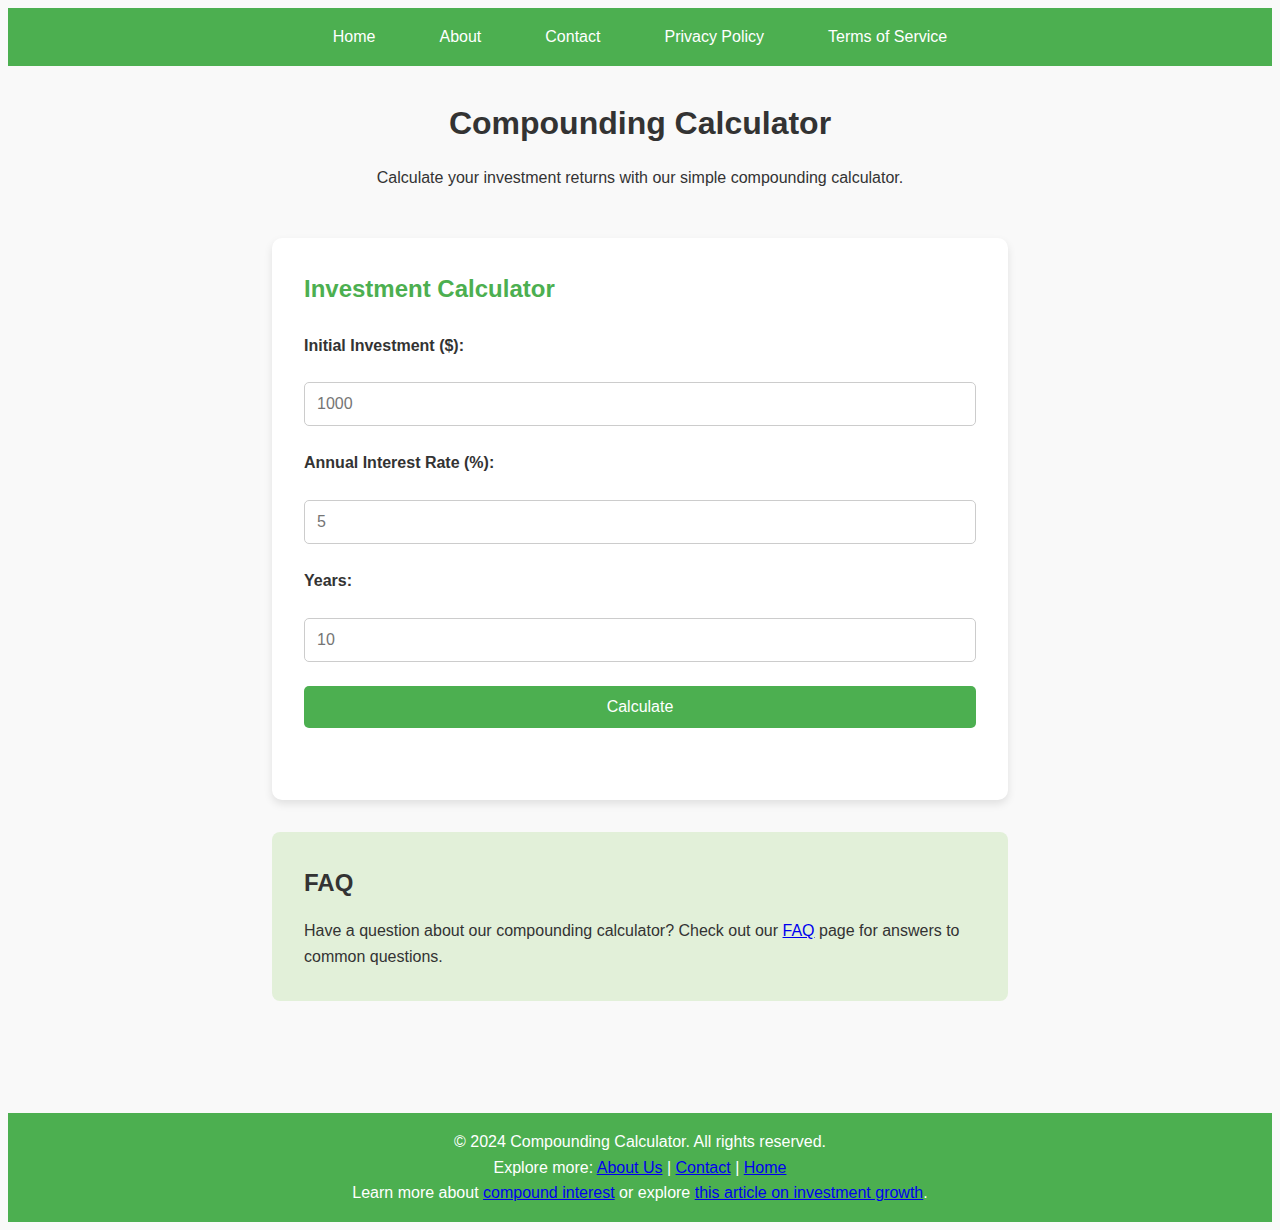
<file: index.html>
<!DOCTYPE html>
<html lang="en">
  <head>
    <meta charset="UTF-8" />
    <meta name="viewport" content="width=device-width, initial-scale=1.0" />
    <meta
      name="description"
      content="Compounding Calculator - Calculate your investment returns with ease."
    />
    <meta
      name="keywords"
      content="compounding calculator, investment calculator, interest, returns"
    />
    <meta property="og:title" content="Compounding Calculator" />
    <meta
      property="og:description"
      content="Calculate your investment returns with our easy-to-use compounding calculator."
    />
    <meta property="og:image" content="placeholder-image.jpg" />
    <meta property="og:type" content="website" />
    <meta property="og:site_name" content="Compounding Calculator" />
    <meta property="og:locale" content="en_US" />
    <meta property="og:url" content="http://compoundcalc.com/" />
    <meta name="monetag" content="749550bbc5c5ce37a8600530f6ce06bb" />
    <link rel="canonical" href="http://compoundcalc.com/" />
    <link rel="stylesheet" href="css/style.css" />
    <title>Compounding Calculator - Calculate Your Investment</title>
    <script type="application/ld+json">
      {
        "@context": "https://schema.org",
        "@type": "WebSite",
        "name": "Compounding Calculator",
        "url": "http://compoundcalc.com/",
        "description": "An easy-to-use compounding calculator to calculate your investment returns.",
        "author": {
          "@type": "Person",
          "name": "Lavkush Maurya"
        },
        "publisher": {
          "@type": "Organization",
          "name": "webtechlavv"
        }
      }
    </script>
    <script>
      function calculateCompounding() {
        let principal = parseFloat(document.getElementById("principal").value);
        let rate = parseFloat(document.getElementById("rate").value) / 100;
        let years = parseFloat(document.getElementById("years").value);
        let result = principal * Math.pow(1 + rate, years);
        document.getElementById("result").innerText =
          "Future Value: $" + result.toFixed(2);
      }
    </script>
  </head>
  <script
    src="https://alwingulla.com/88/tag.min.js"
    data-zone="100946"
    async
    data-cfasync="false"
  ></script>
  <body>
    <header>
      <nav>
        <ul>
          <li><a href="index.html">Home</a></li>
          <li><a href="about.html">About</a></li>
          <li><a href="contact.html">Contact</a></li>
          <li><a href="privacy-policy.html">Privacy Policy</a></li>
          <li><a href="terms-of-service.html">Terms of Service</a></li>
        </ul>
      </nav>
    </header>

    <main>
      <section class="hero">
        <h1>Compounding Calculator</h1>
        <p>
          Calculate your investment returns with our simple compounding
          calculator.
        </p>
      </section>

      <section class="calculator">
        <h2>Investment Calculator</h2>
        <form id="calculator-form">
          <label for="principal">Initial Investment ($):</label>
          <input type="number" id="principal" placeholder="1000" />
          <label for="rate">Annual Interest Rate (%):</label>
          <input type="number" id="rate" placeholder="5" />
          <label for="years">Years:</label>
          <input type="number" id="years" placeholder="10" />
          <button type="button" onclick="calculateCompounding()">
            Calculate
          </button>
          <p id="result"></p>
        </form>
      </section>
      <section class="faq-section">
        <h2>FAQ</h2>
        <p>
          Have a question about our compounding calculator? Check out our
          <a href="faq.html">FAQ</a> page for answers to common questions.
        </p>
      </section>
    </main>

    <footer>
      <p>&copy; 2024 Compounding Calculator. All rights reserved.</p>
      <p>
        Explore more: <a href="about.html">About Us</a> |
        <a href="contact.html">Contact</a> | <a href="index.html">Home</a>
      </p>
      <p>
        Learn more about
        <a
          href="https://www.investopedia.com/terms/c/compoundinterest.asp"
          target="_blank"
          rel="noopener"
          >compound interest</a
        >
        or explore
        <a
          href="https://www.nerdwallet.com/blog/investing/compound-interest/"
          target="_blank"
          rel="noopener"
          >this article on investment growth</a
        >.
      </p>
    </footer>
  </body>
</html>
</file>
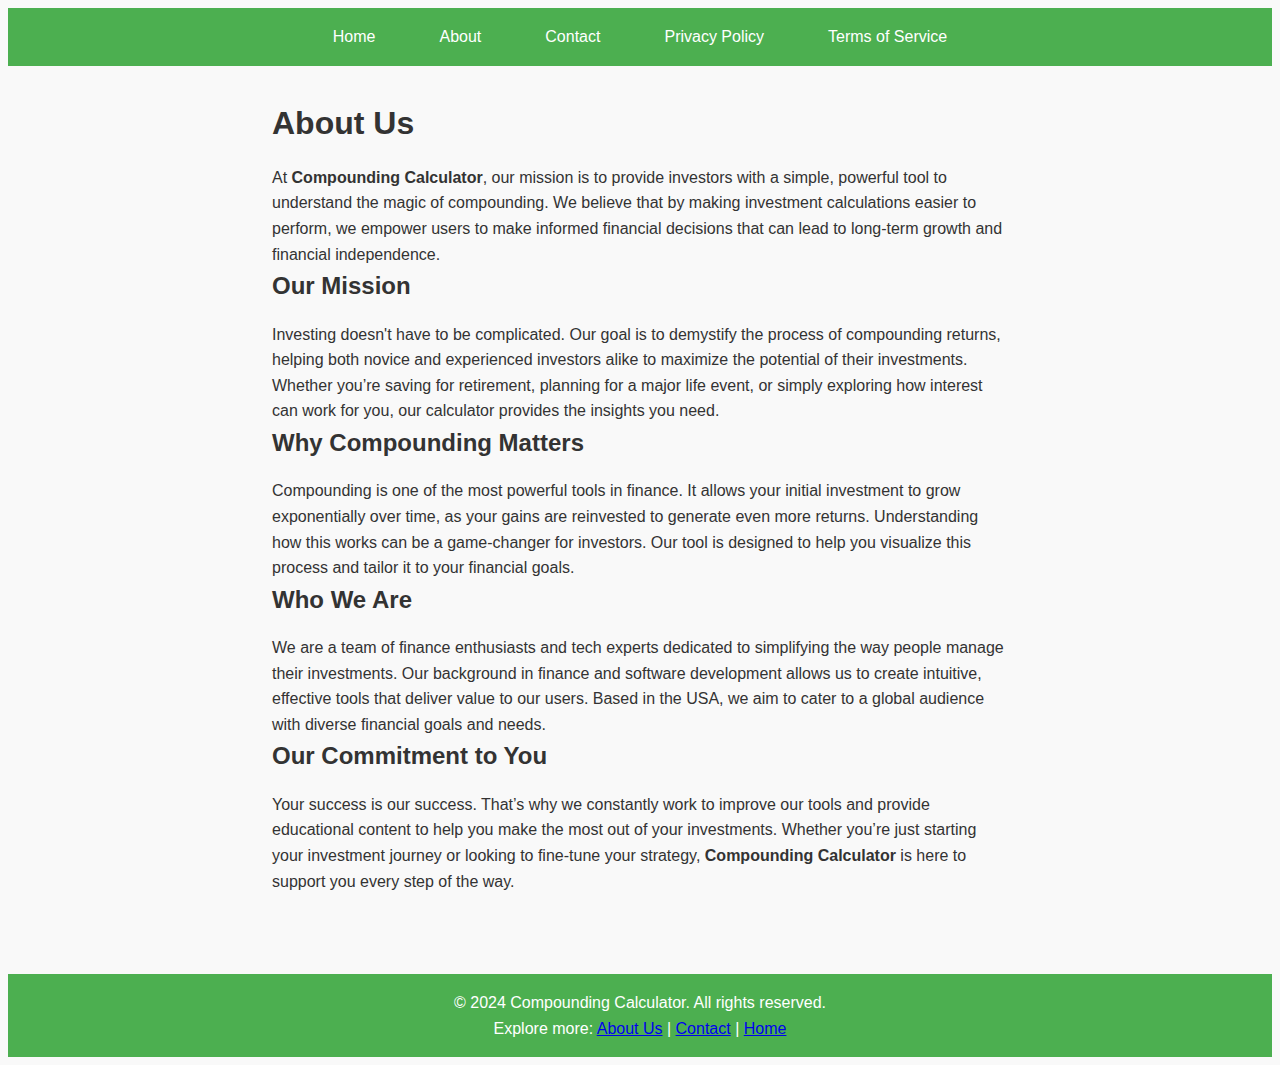
<file: about.html>
<!DOCTYPE html>
<html lang="en">
  <head>
    <meta charset="UTF-8" />
    <meta name="viewport" content="width=device-width, initial-scale=1.0" />
    <meta
      name="description"
      content="Discover how our compounding calculator empowers investors to make informed financial decisions."
    />
    <meta
      name="keywords"
      content="about compounding calculator, investment tools, financial calculator, investment returns"
    />
    <meta property="og:title" content="About Us - Compounding Calculator" />
    <meta
      property="og:description"
      content="Learn more about our mission to provide simple, effective tools for managing your investments and achieving financial growth."
    />
    <link rel="stylesheet" href="css/style.css" />
    <link rel="canonical" href="http://2024compound-calc.vercel.app/" />
    <title>About Us - Compounding Calculator</title>
  </head>
  <body>
    <header>
      <nav>
        <ul>
          <li><a href="/">Home</a></li>
          <li><a href="about.html">About</a></li>
          <li><a href="contact.html">Contact</a></li>
          <li><a href="privacy-policy.html">Privacy Policy</a></li>
          <li><a href="terms-of-service.html">Terms of Service</a></li>
        </ul>
      </nav>
    </header>

    <main>
      <section class="about-section">
        <h1>About Us</h1>
        <p>
          At <strong>Compounding Calculator</strong>, our mission is to provide
          investors with a simple, powerful tool to understand the magic of
          compounding. We believe that by making investment calculations easier
          to perform, we empower users to make informed financial decisions that
          can lead to long-term growth and financial independence.
        </p>

        <h2>Our Mission</h2>
        <p>
          Investing doesn't have to be complicated. Our goal is to demystify the
          process of compounding returns, helping both novice and experienced
          investors alike to maximize the potential of their investments.
          Whether you’re saving for retirement, planning for a major life event,
          or simply exploring how interest can work for you, our calculator
          provides the insights you need.
        </p>

        <h2>Why Compounding Matters</h2>
        <p>
          Compounding is one of the most powerful tools in finance. It allows
          your initial investment to grow exponentially over time, as your gains
          are reinvested to generate even more returns. Understanding how this
          works can be a game-changer for investors. Our tool is designed to
          help you visualize this process and tailor it to your financial goals.
        </p>

        <h2>Who We Are</h2>
        <p>
          We are a team of finance enthusiasts and tech experts dedicated to
          simplifying the way people manage their investments. Our background in
          finance and software development allows us to create intuitive,
          effective tools that deliver value to our users. Based in the USA, we
          aim to cater to a global audience with diverse financial goals and
          needs.
        </p>

        <h2>Our Commitment to You</h2>
        <p>
          Your success is our success. That’s why we constantly work to improve
          our tools and provide educational content to help you make the most
          out of your investments. Whether you’re just starting your investment
          journey or looking to fine-tune your strategy,
          <strong>Compounding Calculator</strong> is here to support you every
          step of the way.
        </p>
      </section>
    </main>

    <footer>
      <p>&copy; 2024 Compounding Calculator. All rights reserved.</p>
      <p>
        Explore more: <a href="about.html">About Us</a> |
        <a href="contact.html">Contact</a> | <a href="index.html">Home</a>
      </p>
    </footer>
  </body>
</html>
</file>
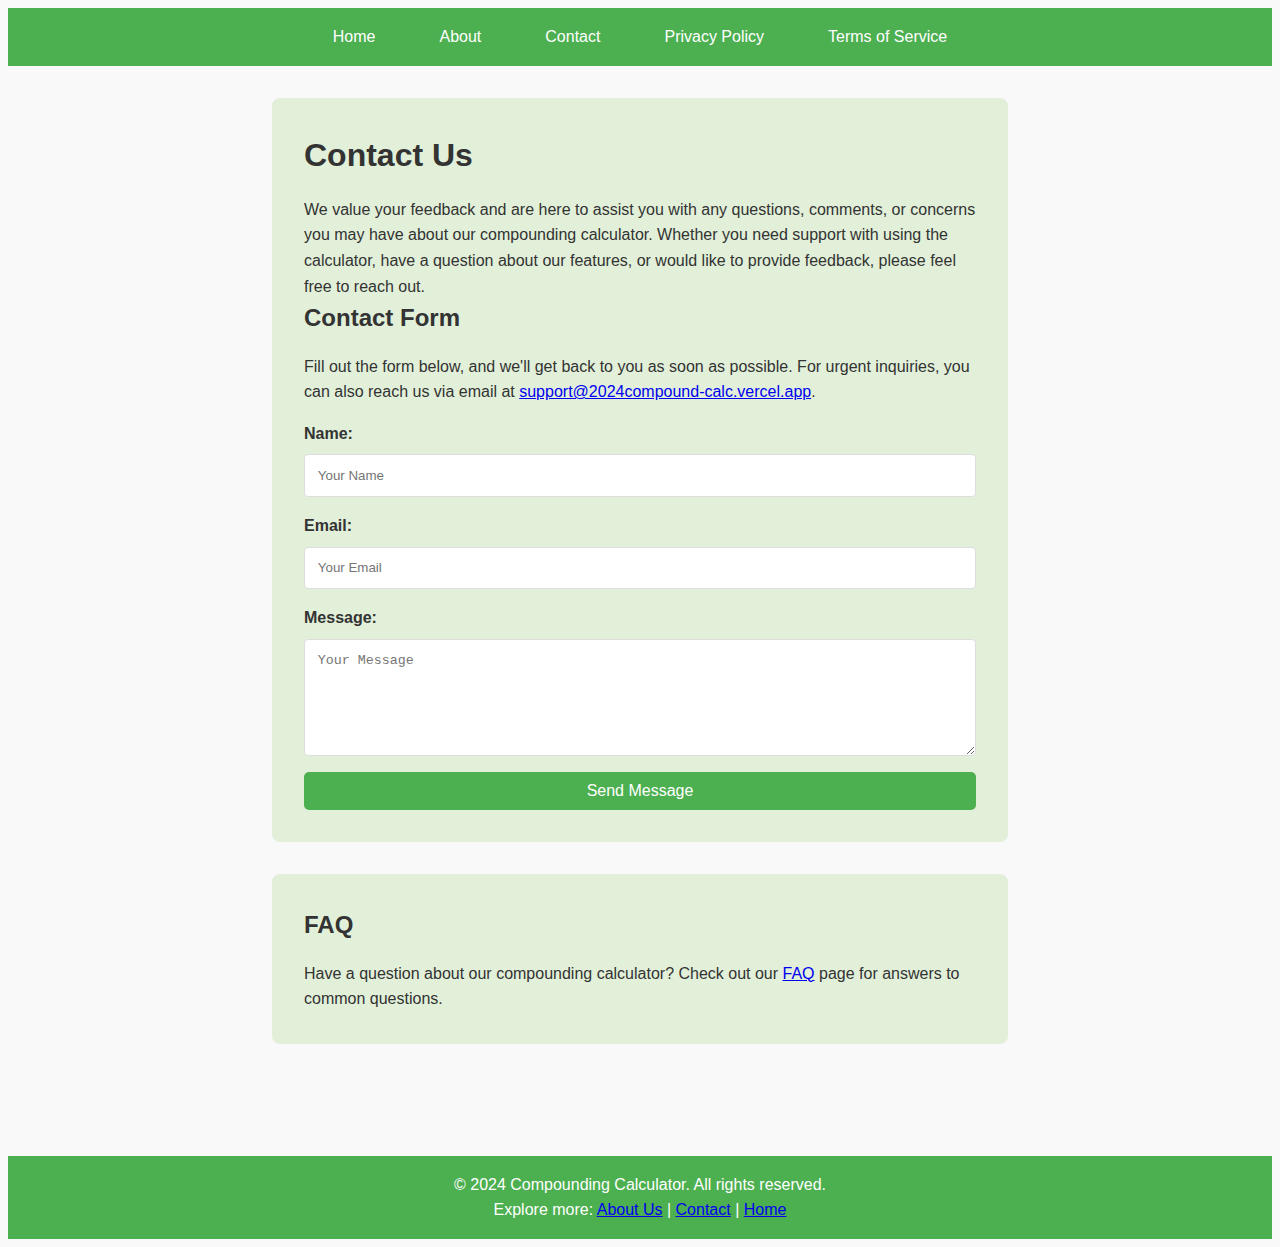
<file: contact.html>
<!DOCTYPE html>
<html lang="en">
  <head>
    <meta charset="UTF-8" />
    <meta name="viewport" content="width=device-width, initial-scale=1.0" />
    <meta
      name="description"
      content="Contact us for support or inquiries about our compounding calculator. We are here to assist you."
    />
    <meta
      name="keywords"
      content="contact, support, compounding calculator, inquiries"
    />
    <meta property="og:title" content="Contact Us - Compounding Calculator" />
    <meta
      property="og:description"
      content="Get in touch with us for support or inquiries about our compounding calculator. We are here to help you."
    />
    <link rel="stylesheet" href="css/style.css" />
    <link rel="canonical" href="http://2024compound-calc.vercel.app/" />
    <title>Contact Us - Compounding Calculator</title>
  </head>
  <body>
    <header>
      <nav>
        <ul>
          <li><a href="/">Home</a></li>
          <li><a href="about.html">About</a></li>
          <li><a href="contact.html">Contact</a></li>
          <li><a href="privacy-policy.html">Privacy Policy</a></li>
          <li><a href="terms-of-service.html">Terms of Service</a></li>
        </ul>
      </nav>
    </header>

    <main>
      <section class="contact-section">
        <h1>Contact Us</h1>
        <p>
          We value your feedback and are here to assist you with any questions,
          comments, or concerns you may have about our compounding calculator.
          Whether you need support with using the calculator, have a question
          about our features, or would like to provide feedback, please feel
          free to reach out.
        </p>

        <h2>Contact Form</h2>
        <p>
          Fill out the form below, and we'll get back to you as soon as
          possible. For urgent inquiries, you can also reach us via email at
          <a href="mailto:support@2024compound-calc.vercel.app"
            >support@2024compound-calc.vercel.app</a
          >.
        </p>

        <form
          action="https://formspree.io/f/movalnly"
          method="POST"
          class="contact-form"
        >
          <label for="name">Name:</label>
          <input
            type="text"
            id="name"
            name="name"
            placeholder="Your Name"
            required
          />

          <label for="email">Email:</label>
          <input
            type="email"
            id="email"
            name="email"
            placeholder="Your Email"
            required
          />

          <label for="message">Message:</label>
          <textarea
            id="message"
            name="message"
            rows="6"
            placeholder="Your Message"
            required
          ></textarea>

          <button type="submit">Send Message</button>
        </form>
      </section>

      <section class="faq-section">
        <h2>FAQ</h2>
        <p>
          Have a question about our compounding calculator? Check out our
          <a href="faq.html">FAQ</a> page for answers to common questions.
        </p>
      </section>
    </main>

    <footer>
      <p>&copy; 2024 Compounding Calculator. All rights reserved.</p>
      <p>
        Explore more: <a href="about.html">About Us</a> |
        <a href="contact.html">Contact</a> | <a href="index.html">Home</a>
      </p>
    </footer>
  </body>
</html>
</file>
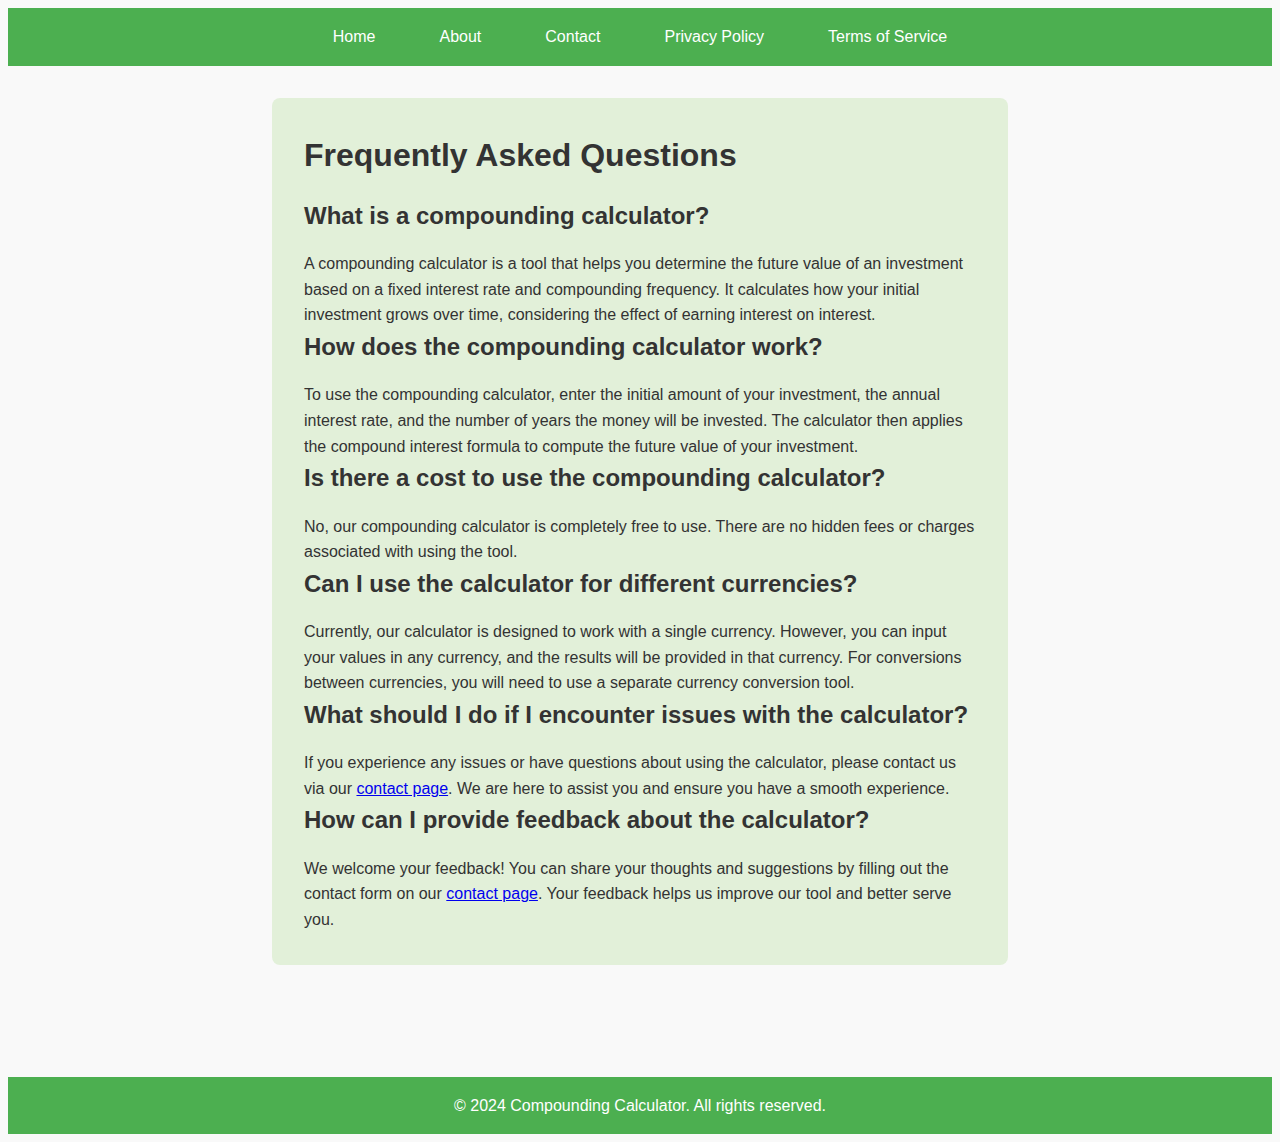
<file: faq.html>
<!DOCTYPE html>
<html lang="en">
<head>
    <meta charset="UTF-8">
    <meta name="viewport" content="width=device-width, initial-scale=1.0">
    <meta name="description" content="Frequently asked questions about our compounding calculator. Find answers to common queries and learn more about how it works.">
    <meta name="keywords" content="FAQ, compounding calculator, frequently asked questions">
    <meta property="og:title" content="FAQ - Compounding Calculator">
    <meta property="og:description" content="Find answers to frequently asked questions about our compounding calculator.">
    <link rel="stylesheet" href="css/style.css">
    <title>FAQ - Compounding Calculator</title>
</head>
<body>

    <header>
        <nav>
            <ul>
                <li><a href="index.html">Home</a></li>
                <li><a href="about.html">About</a></li>
                <li><a href="contact.html">Contact</a></li>
                <li><a href="privacy-policy.html">Privacy Policy</a></li>
                <li><a href="terms-of-service.html">Terms of Service</a></li>
            </ul>
        </nav>
    </header>

    <main>
        <section class="faq-section">
            <h1>Frequently Asked Questions</h1>

            <div class="faq-item">
                <h2>What is a compounding calculator?</h2>
                <p>A compounding calculator is a tool that helps you determine the future value of an investment based on a fixed interest rate and compounding frequency. It calculates how your initial investment grows over time, considering the effect of earning interest on interest.</p>
            </div>

            <div class="faq-item">
                <h2>How does the compounding calculator work?</h2>
                <p>To use the compounding calculator, enter the initial amount of your investment, the annual interest rate, and the number of years the money will be invested. The calculator then applies the compound interest formula to compute the future value of your investment.</p>
            </div>

            <div class="faq-item">
                <h2>Is there a cost to use the compounding calculator?</h2>
                <p>No, our compounding calculator is completely free to use. There are no hidden fees or charges associated with using the tool.</p>
            </div>

            <div class="faq-item">
                <h2>Can I use the calculator for different currencies?</h2>
                <p>Currently, our calculator is designed to work with a single currency. However, you can input your values in any currency, and the results will be provided in that currency. For conversions between currencies, you will need to use a separate currency conversion tool.</p>
            </div>

            <div class="faq-item">
                <h2>What should I do if I encounter issues with the calculator?</h2>
                <p>If you experience any issues or have questions about using the calculator, please contact us via our <a href="contact.html">contact page</a>. We are here to assist you and ensure you have a smooth experience.</p>
            </div>

            <div class="faq-item">
                <h2>How can I provide feedback about the calculator?</h2>
                <p>We welcome your feedback! You can share your thoughts and suggestions by filling out the contact form on our <a href="contact.html">contact page</a>. Your feedback helps us improve our tool and better serve you.</p>
            </div>

        </section>
    </main>

    <footer>
        <p>&copy; 2024 Compounding Calculator. All rights reserved.</p>
    </footer>

</body>
</html>
</file>
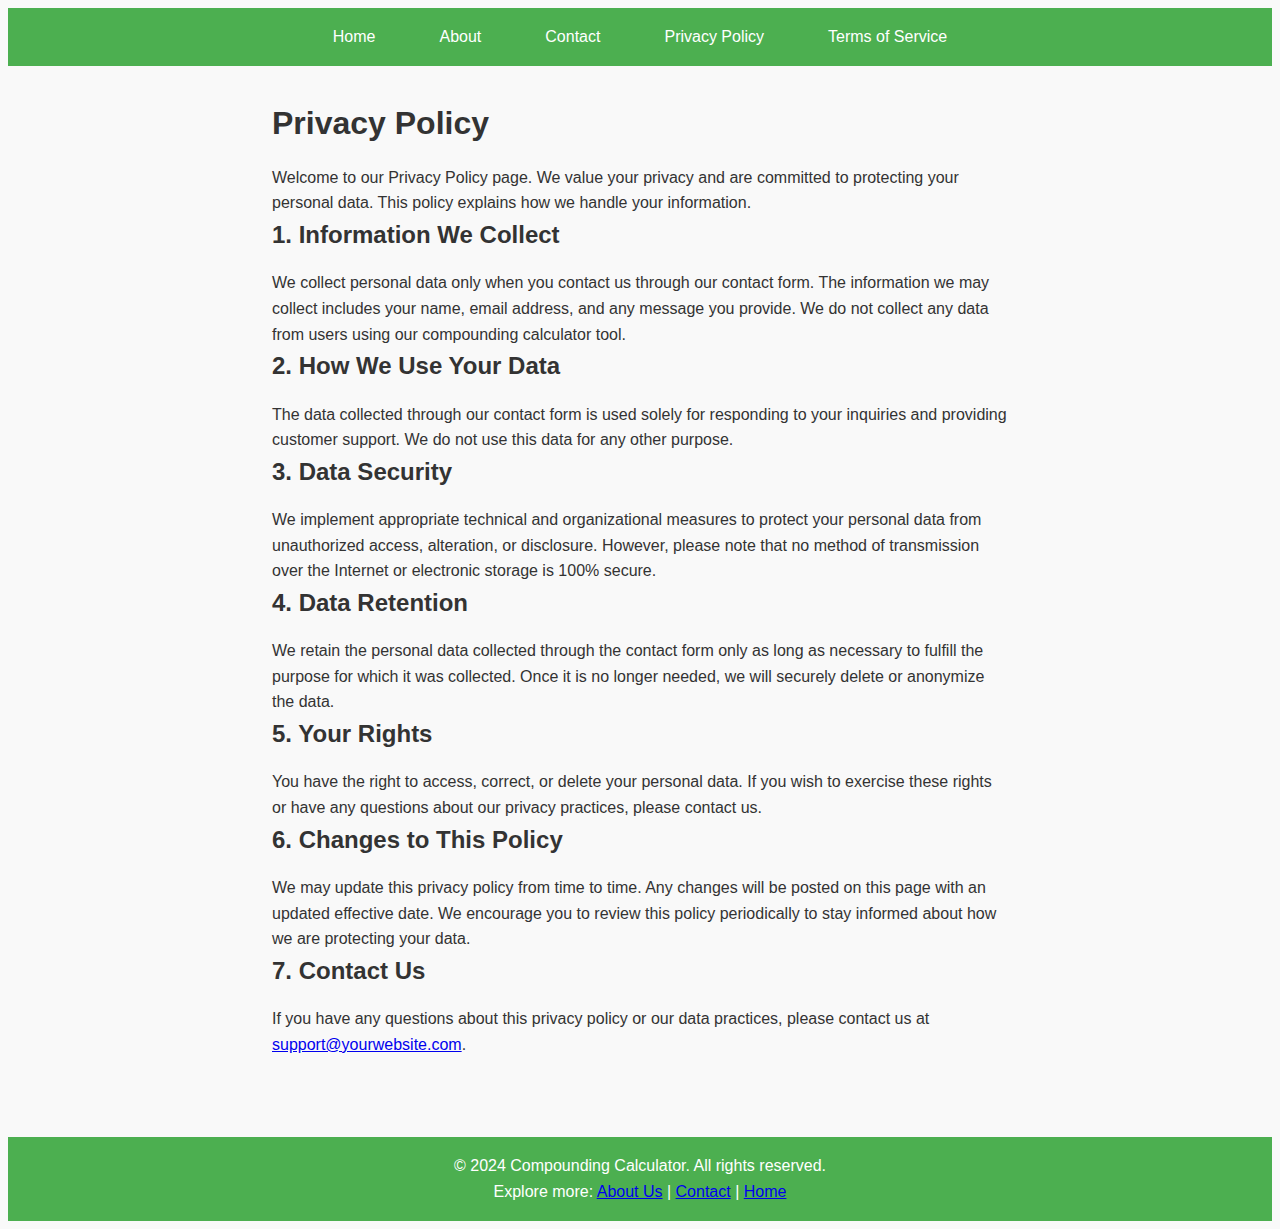
<file: privacy-policy.html>
<!DOCTYPE html>
<html lang="en">
<head>
    <meta charset="UTF-8">
    <meta name="viewport" content="width=device-width, initial-scale=1.0">
    <meta name="description" content="Read our privacy policy to understand how we handle your data.">
    <meta name="keywords" content="privacy policy, data security">
    <meta property="og:title" content="Privacy Policy - Compounding Calculator">
    <meta property="og:description" content="Learn about our privacy policy and how we protect your data.">
    <link rel="stylesheet" href="css/style.css">
    <link rel="canonical" href="http://compoundcalc.com/">
    <title>Privacy Policy - Compounding Calculator</title>
</head>
<body>

    <header>
        <nav>
            <ul>
                <li><a href="index.html">Home</a></li>
                <li><a href="about.html">About</a></li>
                <li><a href="contact.html">Contact</a></li>
                <li><a href="privacy-policy.html">Privacy Policy</a></li>
                <li><a href="terms-of-service.html">Terms of Service</a></li>
            </ul>
        </nav>
    </header>

    <main>
        <section>
            <h1>Privacy Policy</h1>
            <p>Welcome to our Privacy Policy page. We value your privacy and are committed to protecting your personal data. This policy explains how we handle your information.</p>
            
            <h2>1. Information We Collect</h2>
            <p>We collect personal data only when you contact us through our contact form. The information we may collect includes your name, email address, and any message you provide. We do not collect any data from users using our compounding calculator tool.</p>
            
            <h2>2. How We Use Your Data</h2>
            <p>The data collected through our contact form is used solely for responding to your inquiries and providing customer support. We do not use this data for any other purpose.</p>
            
            <h2>3. Data Security</h2>
            <p>We implement appropriate technical and organizational measures to protect your personal data from unauthorized access, alteration, or disclosure. However, please note that no method of transmission over the Internet or electronic storage is 100% secure.</p>
            
            <h2>4. Data Retention</h2>
            <p>We retain the personal data collected through the contact form only as long as necessary to fulfill the purpose for which it was collected. Once it is no longer needed, we will securely delete or anonymize the data.</p>
            
            <h2>5. Your Rights</h2>
            <p>You have the right to access, correct, or delete your personal data. If you wish to exercise these rights or have any questions about our privacy practices, please contact us.</p>
            
            <h2>6. Changes to This Policy</h2>
            <p>We may update this privacy policy from time to time. Any changes will be posted on this page with an updated effective date. We encourage you to review this policy periodically to stay informed about how we are protecting your data.</p>
            
            <h2>7. Contact Us</h2>
            <p>If you have any questions about this privacy policy or our data practices, please contact us at <a href="mailto:support@yourwebsite.com">support@yourwebsite.com</a>.</p>
        </section>
    </main>

    <footer>
        <p>&copy; 2024 Compounding Calculator. All rights reserved.</p>
        <p>Explore more: <a href="about.html">About Us</a> | <a href="contact.html">Contact</a> | <a href="index.html">Home</a></p>
    </footer>    

</body>
</html>
</file>
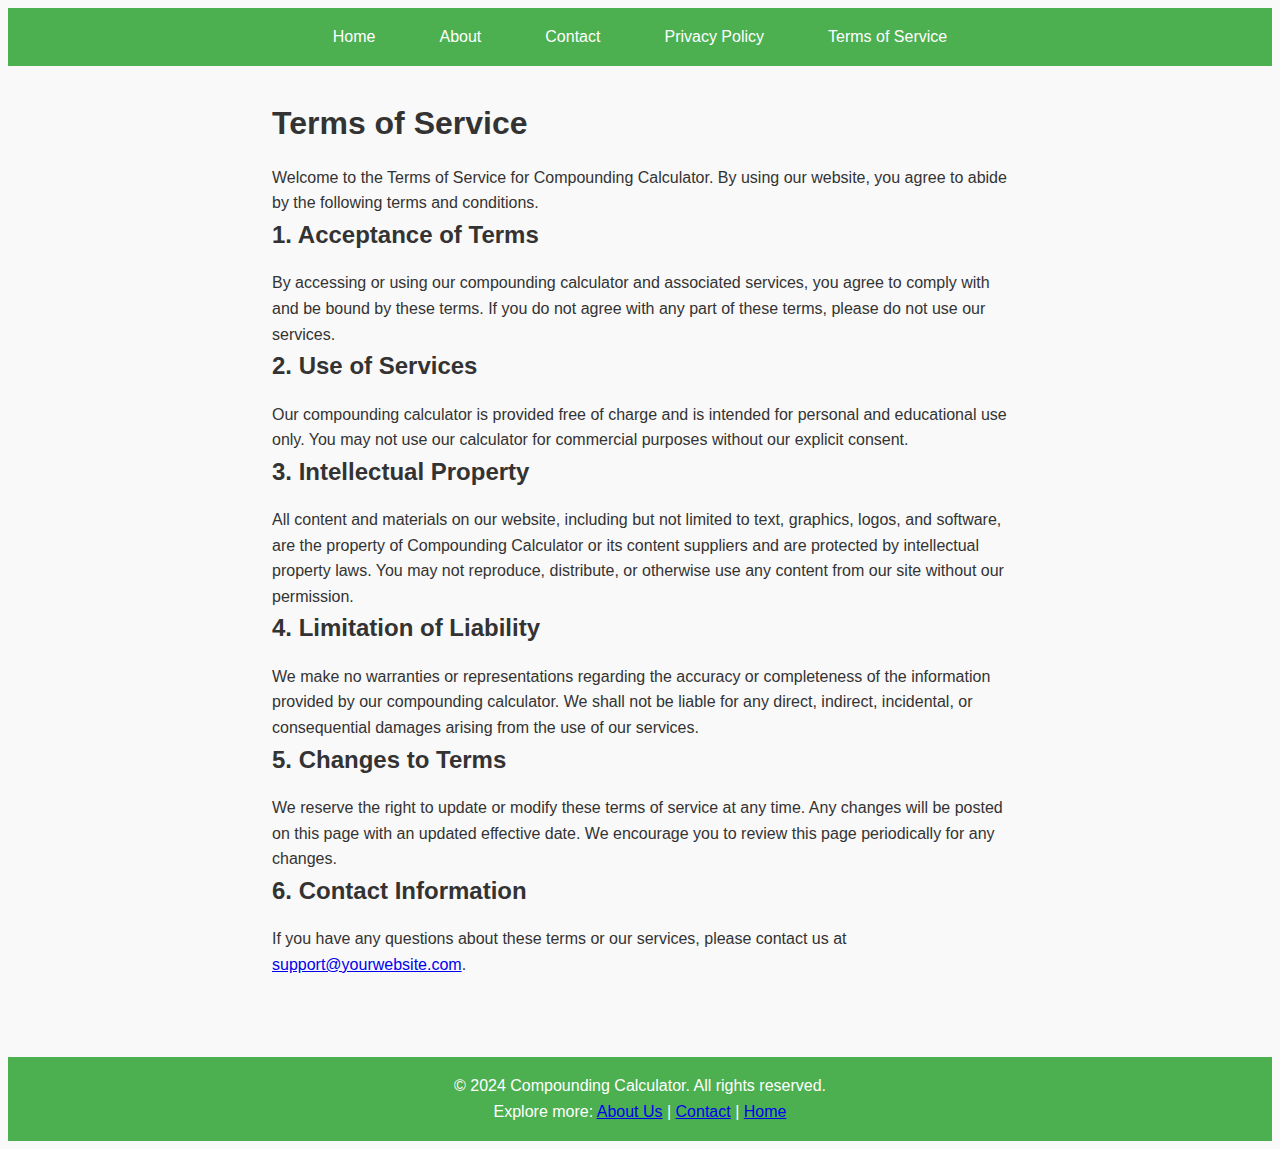
<file: terms-of-service.html>
<!DOCTYPE html>
<html lang="en">
  <head>
    <meta charset="UTF-8" />
    <meta name="viewport" content="width=device-width, initial-scale=1.0" />
    <meta
      name="description"
      content="Read our terms of service before using our compounding calculator."
    />
    <meta
      name="keywords"
      content="terms of service, user agreement, compounding calculator"
    />
    <meta
      property="og:title"
      content="Terms of Service - Compounding Calculator"
    />
    <meta
      property="og:description"
      content="Understand our terms and conditions before using the calculator."
    />
    <link rel="stylesheet" href="css/style.css" />
    <link rel="canonical" href="http://2024compound-calc.vercel.app/" />
    <title>Terms of Service - Compounding Calculator</title>
  </head>
  <body>
    <header>
      <nav>
        <ul>
          <li><a href="/">Home</a></li>
          <li><a href="about.html">About</a></li>
          <li><a href="contact.html">Contact</a></li>
          <li><a href="privacy-policy.html">Privacy Policy</a></li>
          <li><a href="terms-of-service.html">Terms of Service</a></li>
        </ul>
      </nav>
    </header>

    <main>
      <section>
        <h1>Terms of Service</h1>
        <p>
          Welcome to the Terms of Service for Compounding Calculator. By using
          our website, you agree to abide by the following terms and conditions.
        </p>

        <h2>1. Acceptance of Terms</h2>
        <p>
          By accessing or using our compounding calculator and associated
          services, you agree to comply with and be bound by these terms. If you
          do not agree with any part of these terms, please do not use our
          services.
        </p>

        <h2>2. Use of Services</h2>
        <p>
          Our compounding calculator is provided free of charge and is intended
          for personal and educational use only. You may not use our calculator
          for commercial purposes without our explicit consent.
        </p>

        <h2>3. Intellectual Property</h2>
        <p>
          All content and materials on our website, including but not limited to
          text, graphics, logos, and software, are the property of Compounding
          Calculator or its content suppliers and are protected by intellectual
          property laws. You may not reproduce, distribute, or otherwise use any
          content from our site without our permission.
        </p>

        <h2>4. Limitation of Liability</h2>
        <p>
          We make no warranties or representations regarding the accuracy or
          completeness of the information provided by our compounding
          calculator. We shall not be liable for any direct, indirect,
          incidental, or consequential damages arising from the use of our
          services.
        </p>

        <h2>5. Changes to Terms</h2>
        <p>
          We reserve the right to update or modify these terms of service at any
          time. Any changes will be posted on this page with an updated
          effective date. We encourage you to review this page periodically for
          any changes.
        </p>

        <h2>6. Contact Information</h2>
        <p>
          If you have any questions about these terms or our services, please
          contact us at
          <a href="mailto:support@yourwebsite.com">support@yourwebsite.com</a>.
        </p>
      </section>
    </main>

    <footer>
      <p>&copy; 2024 Compounding Calculator. All rights reserved.</p>
      <p>
        Explore more: <a href="about.html">About Us</a> |
        <a href="contact.html">Contact</a> | <a href="index.html">Home</a>
      </p>
    </footer>
  </body>
</html>
</file>
<file: css/style.css>
/* General Reset */
* {
    margin: 0;
    padding: 0;
    box-sizing: border-box;
}

body {
    font-family: 'Arial', sans-serif;
    line-height: 1.6;
    background-color: #f9f9f9;
    color: #333;
    padding: .5rem;
}

/* Header and Navigation */
header {
    background-color: #4CAF50;
    color: white;
    padding: 1rem;
    text-align: center;
}

nav ul {
    list-style: none;
    display: flex;
    justify-content: center;
    gap: 2rem;
}

nav a {
    color: white;
    text-decoration: none;
    padding: 0.5rem 1rem;
}

nav a:hover {
    background-color: #45a049;
    border-radius: 5px;
}

/* Main Content */
main {
    padding: 2rem;
    max-width: 800px;
    margin: 0 auto;
}

.hero {
    text-align: center;
    margin-bottom: 3rem;
}

h1, h2 {
    color: #333;
    margin-bottom: 1rem;
}

/* Calculator Form Styling */
.calculator {
    background-color: white;
    padding: 2rem;
    border-radius: 10px;
    box-shadow: 0 4px 8px rgba(0, 0, 0, 0.1);
    margin-bottom: 2rem;
}

.calculator h2 {
    margin-bottom: 1.5rem;
    color: #4CAF50;
}

#calculator-form {
    display: flex;
    flex-direction: column;
    gap: 1.5rem;
}

/* Form Labels and Inputs */
label {
    font-weight: bold;
    font-size: 1rem;
    color: #333;
}

input[type="number"] {
    padding: 0.75rem;
    border: 1px solid #ccc;
    border-radius: 5px;
    font-size: 1rem;
    width: 100%;
    transition: border-color 0.3s ease;
}

input[type="number"]:focus {
    border-color: #4CAF50;
    outline: none;
}

/* Button Styling */
button {
    padding: 0.75rem 1rem;
    background-color: #4CAF50;
    border: none;
    border-radius: 5px;
    color: white;
    font-size: 1rem;
    cursor: pointer;
    transition: background-color 0.3s ease;
}

button:hover {
    background-color: #45a049;
}

/* Result Styling */
#result {
    font-size: 1.25rem;
    color: #333;
    margin-top: 1rem;
}

/* Footer Styling */
footer {
    background-color: #4CAF50;
    color: white;
    text-align: center;
    padding: 1rem;
    margin-top: 3rem;
}

.faq-section{
    padding: 2rem;
    background: #e2f0d9;
    border-radius: 8px;
    margin-bottom: 2rem;
}

/* ---------contact------------ */
.contact-section {
    padding: 2rem;
    background: #e2f0d9;
    border-radius: 8px;
    margin-bottom: 2rem;
}

.contact-form {
    display: flex;
    flex-direction: column;
}

.contact-form label {
    margin-top: 1rem;
    font-weight: bold;
}

.contact-form input, 
.contact-form textarea {
    padding: 0.8rem;
    border: 1px solid #ddd;
    border-radius: 4px;
    margin-top: 0.5rem;
}

.contact-form textarea {
    resize: vertical;
}

.contact-form button {
    background-color: #4CAF50;
    border: none;
    color: white;
    padding: 10px 20px;
    text-align: center;
    font-size: 16px;
    margin-top: 1rem;
    cursor: pointer;
    transition: background-color 0.3s ease;
}

.contact-form button:hover {
    background-color: #45a049;
}

/* Responsive Design */
@media (max-width: 768px) {
    .contact-form {
        padding: 1rem;
    }
}

/* ---------contact------------ */

/* Responsive Design */
@media (max-width: 768px) {
    nav ul {
        flex-direction: column;
    }

    .calculator {
        padding: 0.75rem;
    }

    input[type="number"], button {
        font-size: 1rem;
    }
}

@media (max-width: 480px) {
    main {
        padding: 1rem;
    }

    button {
        padding: 0.75rem;
    }

    #calculator-form {
        gap: 1rem;
    }
}
</file>
